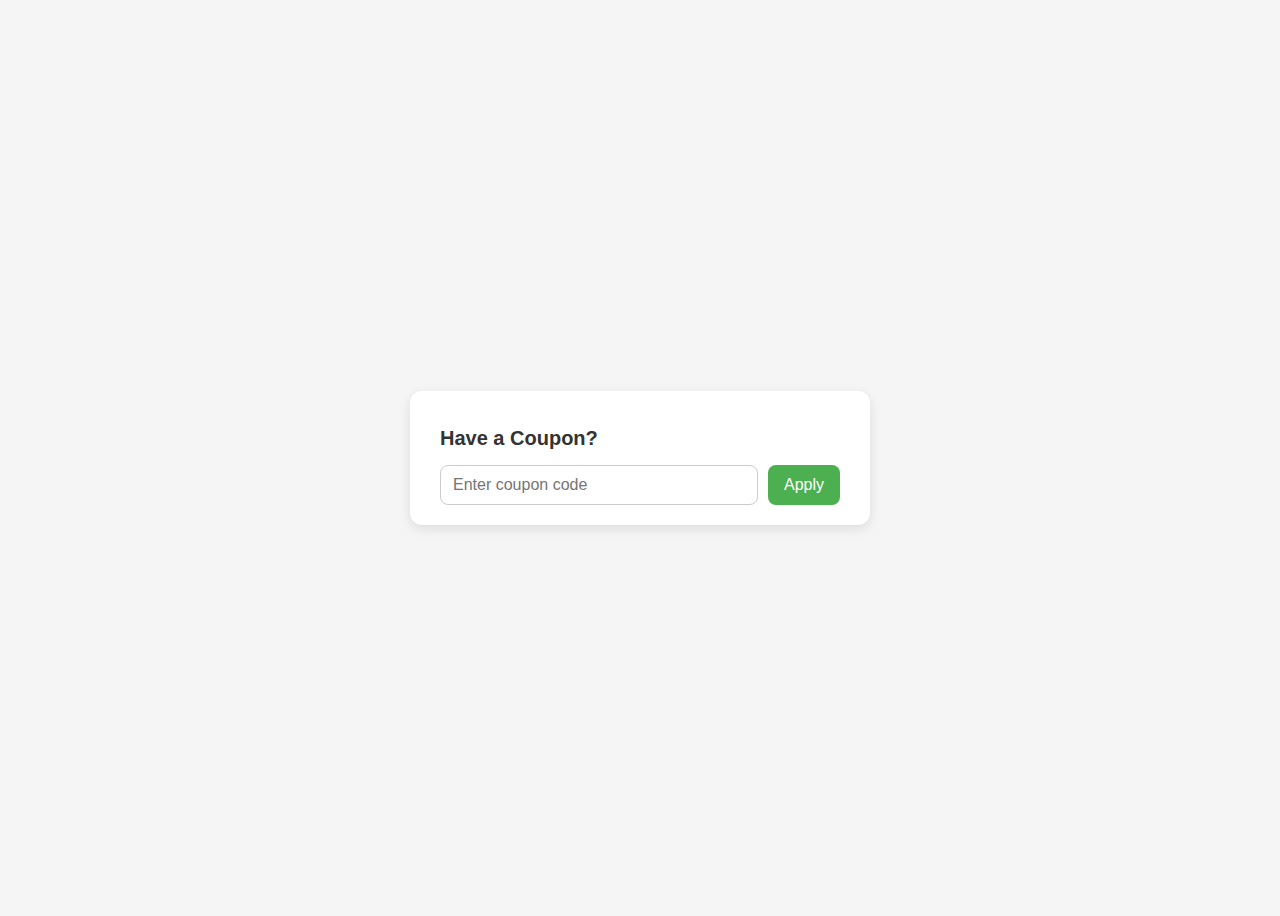
<file: coupon apply/index.html>
<!DOCTYPE html>
<html lang="en">
<head>
  <meta charset="UTF-8" />
  <meta name="viewport" content="width=device-width, initial-scale=1.0" />
  <title>Coupon Code</title>
  <style>
    body {
      font-family: 'Segoe UI', sans-serif;
      background: #f5f5f5;
      display: flex;
      justify-content: center;
      align-items: center;
      height: 100vh;
    }

    .coupon-container {
      background: #fff;
      padding: 20px 30px;
      border-radius: 12px;
      box-shadow: 0 4px 12px rgba(0, 0, 0, 0.1);
      max-width: 400px;
      width: 100%;
    }

    .coupon-container h2 {
      margin-bottom: 15px;
      font-size: 20px;
      color: #333;
    }

    .coupon-form {
      display: flex;
      gap: 10px;
    }

    .coupon-input {
      flex: 1;
      padding: 10px 12px;
      font-size: 16px;
      border: 1px solid #ccc;
      border-radius: 8px;
      outline: none;
      transition: border-color 0.3s;
    }

    .coupon-input:focus {
      border-color: #4CAF50;
    }

    .apply-btn {
      background-color: #4CAF50;
      color: white;
      padding: 10px 16px;
      font-size: 16px;
      border: none;
      border-radius: 8px;
      cursor: pointer;
      transition: background-color 0.3s;
    }

    .apply-btn:hover {
      background-color: #45a049;
    }
  </style>
</head>
<body>

  <div class="coupon-container">
    <h2>Have a Coupon?</h2>
    <form class="coupon-form">
      <input type="text" class="coupon-input" id="input" placeholder="Enter coupon code" required>
      <button type="submit" class="apply-btn" id="sub-btn">Apply</button>
    </form>
  </div>

  <script src="script.js"></script>

</body>
</html>
</file>
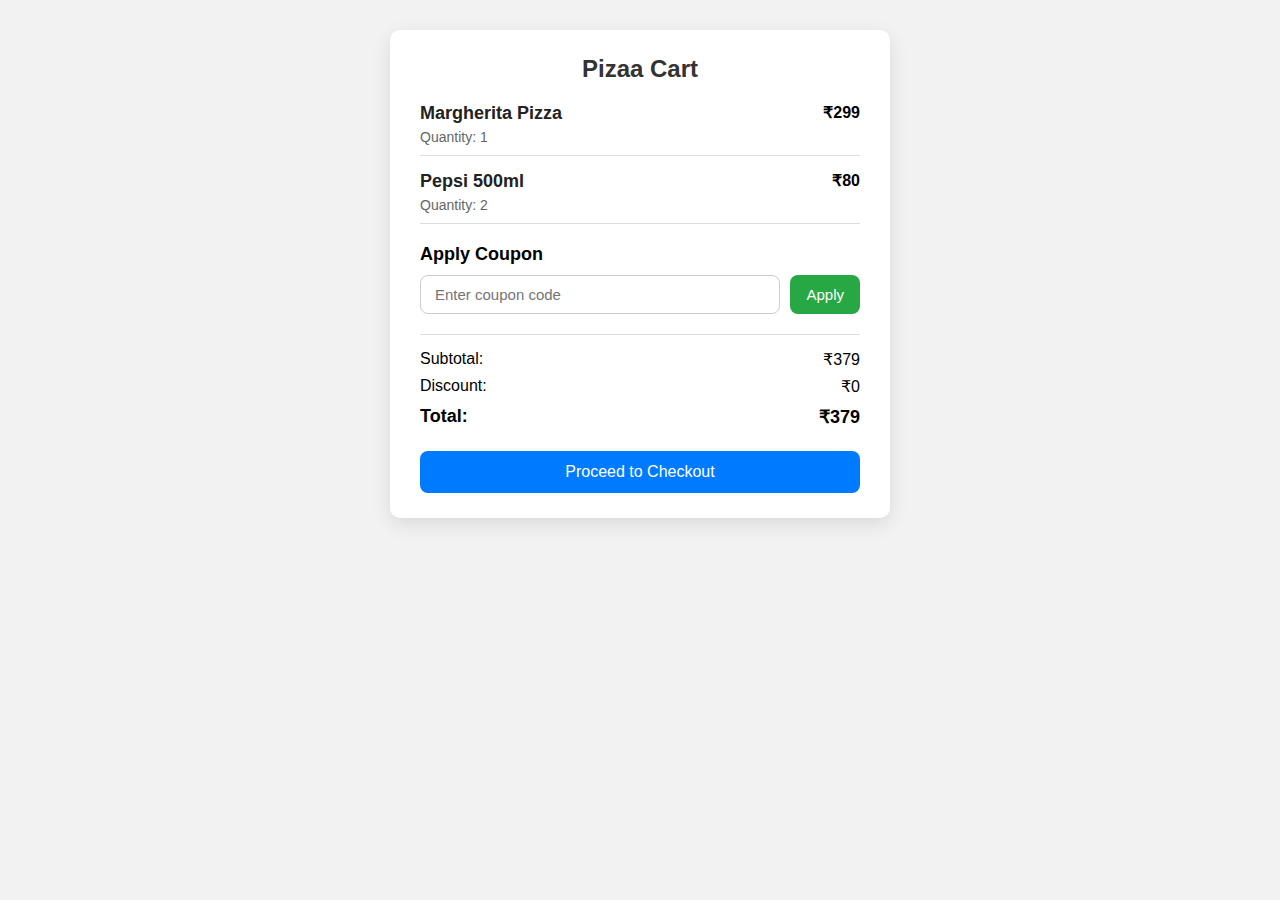
<file: pizza-coupon-code/index.html>
<!DOCTYPE html>
<html lang="en">
<head>
  <meta charset="UTF-8" />
  <meta name="viewport" content="width=device-width, initial-scale=1.0"/>
  <title>Pizza Cart with Coupon</title>
  <link rel="stylesheet" href="index.css" />
</head>
<body>
  <div class="cart-container">
    <h1>Pizaa Cart</h1>

    <!-- Cart Items -->
    <div class="cart-items">
      <div class="item">
        <div class="item-info">
          <h3>Margherita Pizza</h3>
          <p>Quantity: 1</p>
        </div>
        <div class="item-price">₹299</div>
      </div>

      <div class="item">
        <div class="item-info">
          <h3>Pepsi 500ml</h3>
          <p>Quantity: 2</p>
        </div>
        <div class="item-price">₹80</div>
      </div>
    </div>

    <!-- Coupon Input -->
    <div class="coupon-section">
      <h2>Apply Coupon</h2>
      <form class="coupon-form">
        <input type="text" class="coupon-input" placeholder="Enter coupon code" id="input" required />
        <button type="submit" class="apply-btn" id="aply-btn">Apply</button>
      </form>
    </div>

    <!-- Summary -->
    <div class="summary">
      <p>Subtotal: <span id="sub-total">₹379</span></p>
      <p>Discount: <span id="dis-amt">₹0</span></p>
      <p class="total">Total: <span id="total">₹379</span></p>
      <button class="checkout-btn" id="pro-btn">Proceed to Checkout</button>
    </div>
    <script src="index.js"></script>
  </div>
</body>
</html>
</file>
<file: pizza-coupon-code/index.css>
/* Reset and Base */
* {
  margin: 0;
  padding: 0;
  box-sizing: border-box;
}

body {
  font-family: 'Segoe UI', sans-serif;
  background-color: #f2f2f2;
  padding: 30px;
  display: flex;
  justify-content: center;
}

.cart-container {
  background-color: #fff;
  padding: 25px 30px;
  border-radius: 10px;
  max-width: 500px;
  width: 100%;
  box-shadow: 0 6px 20px rgba(0, 0, 0, 0.1);
}

h1 {
  font-size: 24px;
  margin-bottom: 20px;
  text-align: center;
  color: #333;
}

/* Cart Items */
.cart-items {
  margin-bottom: 20px;
}

.item {
  display: flex;
  justify-content: space-between;
  margin-bottom: 15px;
  padding-bottom: 10px;
  border-bottom: 1px solid #ddd;
}

.item-info h3 {
  font-size: 18px;
  margin-bottom: 5px;
  color: #222;
}

.item-info p {
  font-size: 14px;
  color: #666;
}

.item-price {
  font-weight: bold;
  color: #000;
}

/* Coupon Section */
.coupon-section {
  margin: 20px 0;
}

.coupon-section h2 {
  font-size: 18px;
  margin-bottom: 10px;
}

.coupon-form {
  display: flex;
  gap: 10px;
}

.coupon-input {
  flex: 1;
  padding: 10px 14px;
  font-size: 15px;
  border: 1px solid #ccc;
  border-radius: 8px;
  outline: none;
  transition: border-color 0.3s;
}

.coupon-input:focus {
  border-color: #28a745;
}

.apply-btn {
  padding: 10px 16px;
  font-size: 15px;
  background-color: #28a745;
  border: none;
  color: white;
  border-radius: 8px;
  cursor: pointer;
  transition: background-color 0.3s;
}

.apply-btn:hover {
  background-color: #218838;
}

/* Summary Section */
.summary {
  border-top: 1px solid #ddd;
  padding-top: 15px;
}

.summary p {
  display: flex;
  justify-content: space-between;
  margin-bottom: 8px;
  font-size: 16px;
}

.summary .total {
  font-weight: bold;
  font-size: 18px;
  margin-top: 10px;
}

.checkout-btn {
  width: 100%;
  margin-top: 15px;
  background-color: #007bff;
  color: white;
  padding: 12px;
  border: none;
  border-radius: 8px;
  font-size: 16px;
  cursor: pointer;
  transition: background-color 0.3s;
}

.checkout-btn:hover {
  background-color: #0056b3;
}
</file>
